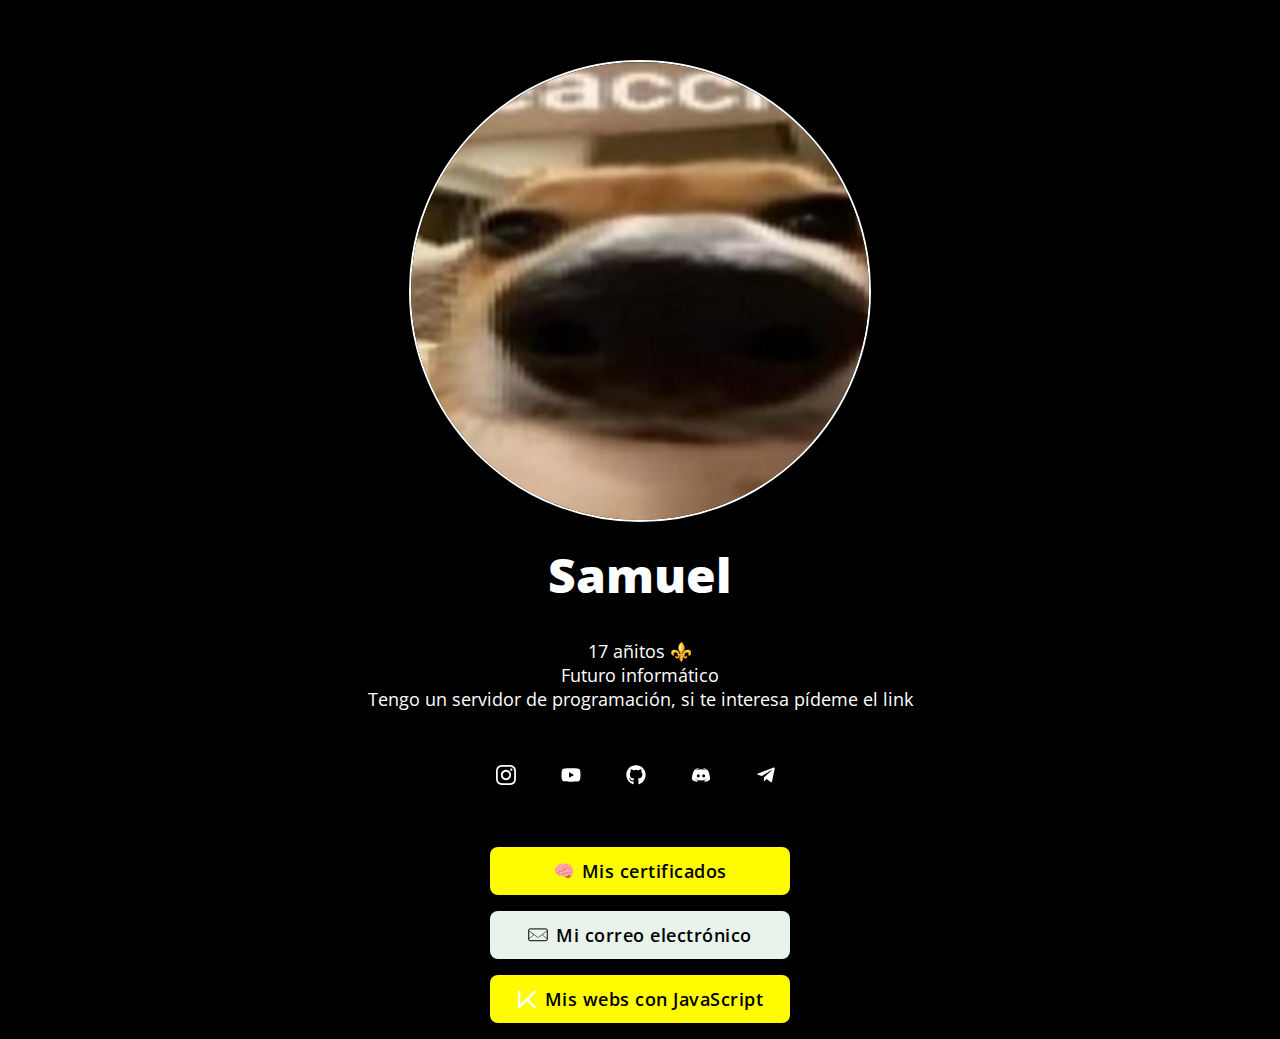
<file: index.html>
<!DOCTYPE html>
<html lang="en">
<head>

  <!-- Page Information
  –––––––––––––––––––––––––––––––––––––––––––––––––– -->
  <meta charset="utf-8">
  <title>El Samuel</title>
  <meta name="description" content="">
  <meta name="author" content="">

  <!-- Mobile Specific Metas
  –––––––––––––––––––––––––––––––––––––––––––––––––– -->
  <meta name="viewport" content="width=device-width, initial-scale=1">

  <!-- FONT
  –––––––––––––––––––––––––––––––––––––––––––––––––– -->
  <link href="https://fonts.googleapis.com/css?family=Open+Sans:400,600,800&display=swap" rel="stylesheet">

  <!-- CSS
  –––––––––––––––––––––––––––––––––––––––––––––––––– -->
  <link rel="stylesheet" href="css/normalize.css">
  <link rel="stylesheet" href="css/skeleton-dark.css">
  <link rel="stylesheet" href="css/brands.css">

  <!-- Favicon
  –––––––––––––––––––––––––––––––––––––––––––––––––– -->
  <link rel="icon" type="image/png" href="images/avatar.png">

</head>
<body>

  <!-- Primary Page Layout
  –––––––––––––––––––––––––––––––––––––––––––––––––– -->
  <div class="container">
    <div class="row">
      <div class="column" style="margin-top: 10%">
        <!-- Your Image Here -->
        <style>
          img.avatar {
            border: 2px solid white;
            border-radius: 50%;
          }
          a.small {
            background: #1DA1F2;
            border-radius: 50px;
            font-size: 18px;
            text-align: center;
            text-decoration: none;
            height: 48px;
            padding: 0 16px;
            text-align: center;
            vertical-align: middle;
            font-size: 18px;
            width: 300px;
            font-weight: 600;
            line-height: 48px;
            letter-spacing: 0.5px;
            background-color: transparent;
            border-radius: 8px;
            cursor: pointer;
            box-sizing: border-box;
          }
        .acuity-embed-button-local {
          background: #3177ca;
          padding: 8px 12px;
          border: 0;
          border-radius: 4px;
          text-decoration: none;
          display: inline-block;
          text-decoration: none;
          height: 48px;
          padding: 0 16px;
          text-align: center;
          vertical-align: middle;
          font-size: 18px;
          width: 300px;
          font-weight: 600;
          line-height: 48px;
          letter-spacing: 0.5px;
          white-space: nowrap;
          background-color: transparent;
          border-radius: 8px;
          cursor: pointer;
          box-sizing: border-box;
          color: #FFFFFF;
          background-color: #0A66C2
        }
        .acuity-embed-button-local:hover,
        .acuity-embed-button-local:hover:before {
          content: ;
          white-space: initial; }

        .acuity-embed-button-local:focus {
          filter: brightness(90%);
          color: inherit; }
          footer {
            text-align: center;
            padding: 3px;
            color: white;
            font-size: 12px;
          }
        </style>
        <img src="images/avatar.png" srcset="images/avatar@2x.png 2x" class="avatar">


        <!-- Your Name -->
        <h1>Samuel</h1>

        <!-- Short Bio -->
        <p>17 añitos ⚜️<br>Futuro informático<br>Tengo un servidor de programación, si te interesa pídeme el link</p>

        <!-- Replace # with your profile URL. Delete whatever you don't need & create your own brand styles in css/brands.css -->
        <div>
        <a class="small button-instagram" href="https://instagram.com/elsamuel.27"><img class="icon" src="icons/instagram.svg"></a>
        <a class="small button-youtube" href="https://www.youtube.com/channel/UCwqg4VqT11PakL3yqfW8zlg"><img class="icon" src="icons/youtube.svg"></a>
        <a class="small button-github" href="https://github.com/elsamuel27"><img class="icon" src="icons/github.svg"></a> 
        <a class="small button-discord" href="https://discord.gg/smPeyRejd9"><img class="icon" src="icons/discord.svg"></a> 
        <a class="small button-telegram" href="https://t.me/Samuelico"><img class="icon" src="icons/telegram.svg"></a> <br>
        </div>
        <br>
        <br>
        <a class="button button-web" href="certificados/index.html"><img class="icon" src="icons/brain.png">Mis certificados</a> <br>
        <a class="button button-mail" href="mailto:samueljiro.alfa@gmail.com"><img class="icon" src="icons/mail.svg">Mi correo electrónico</a> <br>
        <a class="button button-web" href="https://elsamuel27.github.io/apps/"><img class="icon" src="icons/kit.svg">Mis webs con JavaScript</a> <br>
</body>
</html>
</file>
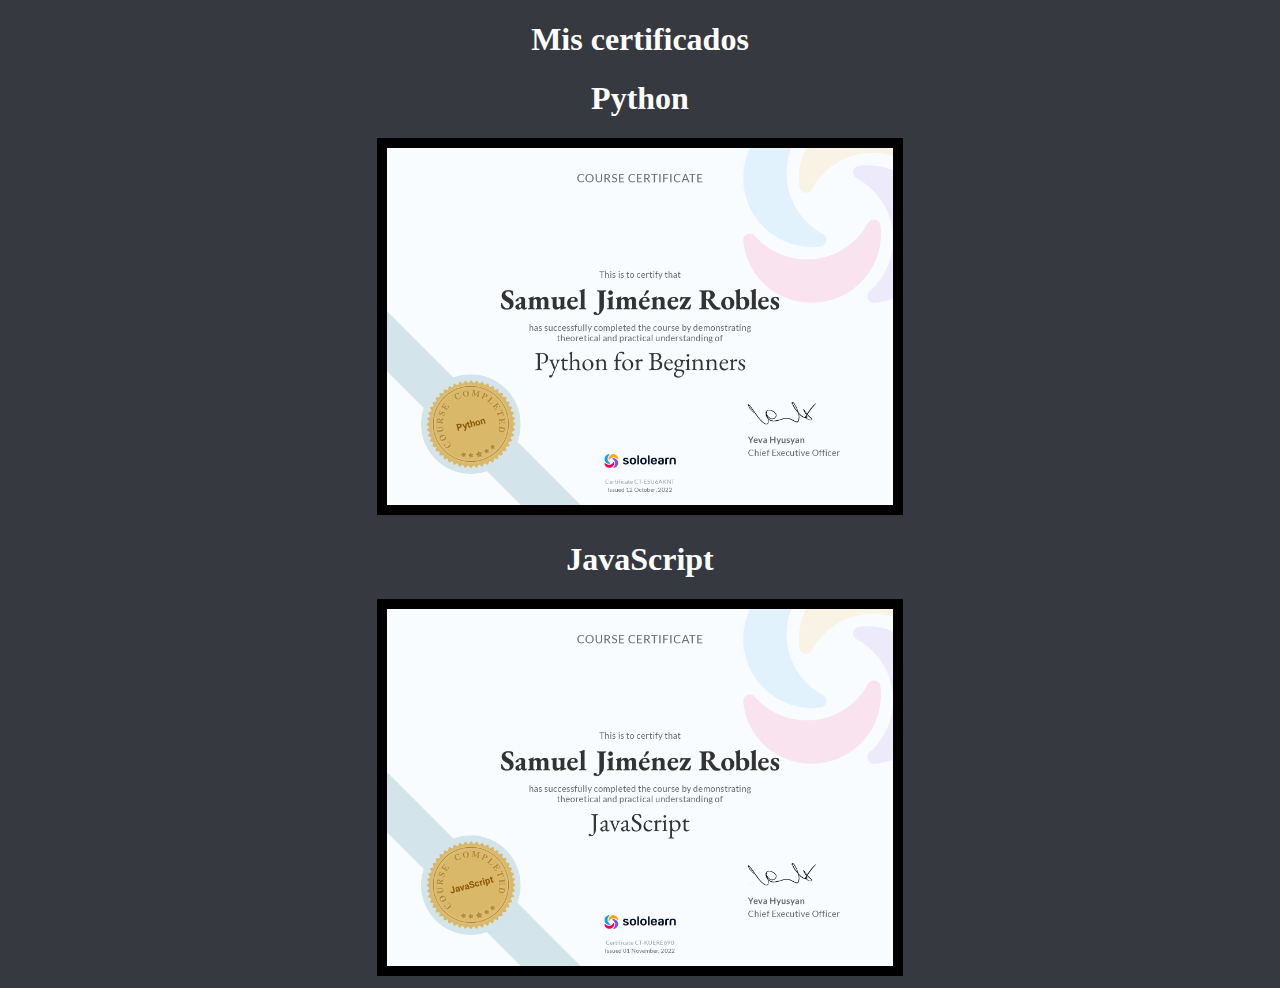
<file: certificados/index.html>
<!DOCTYPE html>
<html lang="es">
<head>
    <meta charset="UTF-8">
    <meta http-equiv="X-UA-Compatible" content="IE=edge">
    <meta name="viewport" content="width=device-width, initial-scale=1.0">
    <link rel="stylesheet" href="style.css">
    <title>Museo de certificados</title>
</head>
<body>
   <h1>Mis certificados</h1>
   <div>
    <h1>Python</h1>
    <img src="certificados/python1.png" alt="Python For Beginners">
    <h1>JavaScript</h1>
    <img src="certificados/javascript.png" alt="JavaScript">
   </div>
</body>
</html>
</file>
<file: css/skeleton-dark.css>
/*
* littlelink V1
* https://littlelink.com
* Free to use under the MIT license.
* http://www.opensource.org/licenses/mit-license.php
* 12/21/2019
*
* Built using:
*
* Skeleton V2.0.4
* Copyright 2014, Dave Gamache
* www.getskeleton.com
* Free to use under the MIT license.
* http://www.opensource.org/licenses/mit-license.php
* 12/29/2014
*/


/* Table of contents
––––––––––––––––––––––––––––––––––––––––––––––––––
- Grid
- Base Styles
- Typography
- Links
- Code
- Spacing
- Utilities
*
* You'll find the button css in css/brands.css.
*
*/


/* Grid
–––––––––––––––––––––––––––––––––––––––––––––––––– */
.container {
  position: relative;
  width: 100%;
  max-width: 600px;
  text-align: center;
  margin: 0 auto;
  padding: 0 20px;
  box-sizing: border-box; }
.column {
  position: center;
  width: 100%;
  float: center;
  box-sizing: border-box; }

/* For devices larger than 400px */
@media (min-width: 400px) {
  .container {
    width: 85%;
    padding: 0; }
}

/* For devices larger than 550px */
@media (min-width: 550px) {
  .container {
    width: 80%; }
  .column,
  .columns {
    margin-left: 0; }
  .column:first-child,
  .columns:first-child {
    margin-left: 0; }

}


/* Base Styles
–––––––––––––––––––––––––––––––––––––––––––––––––– */
/* NOTE
html is set to 62.5% so that all the REM measurements throughout Skeleton
are based on 10px sizing. So basically 1.5rem = 15px :) */

html {
  font-size: 100%; }
body {
  background-color: #000000;
  font-size: 18px;
  line-height: 24px;
  font-weight: 400;
  font-family: "Open Sans", "HelveticaNeue", "Helvetica Neue", Helvetica, Arial, sans-serif;
  color: #FFFFFF; }


/* Typography
–––––––––––––––––––––––––––––––––––––––––––––––––– */
h1 {
  margin-top: 0;
  margin-bottom: 16px;
  font-weight: 800; }
h1 { font-size:24px; line-height: 64px; letter-spacing: 0;}


/* Larger than phablet */
@media (min-width: 550px) {
  h1 { font-size: 48px; line-height: 96px;}
}

p {
  margin-top: 0; }


/* Links
–––––––––––––––––––––––––––––––––––––––––––––––––– */
a {
  color: #0085FF; }
a:hover {
  color: #0085FF; }


/* Code
–––––––––––––––––––––––––––––––––––––––––––––––––– */
code {
  padding: .2rem .5rem;
  margin: 0 .2rem;
  font-size: 90%;
  color: #000000;
  white-space: nowrap;
  background: #F1F1F1;
  border: 1px solid #E1E1E1;
  border-radius: 4px; }
pre > code {
  display: block;
  padding: 1rem 1.5rem;
  white-space: pre; }

/* Spacing
–––––––––––––––––––––––––––––––––––––––––––––––––– */
button,
.button {
  margin-bottom: 1rem; }
input,
textarea,
select,
fieldset {
  margin-bottom: 1.5rem; }
pre,
blockquote,
dl,
figure,
p,
ol {
  margin-bottom: 2.5rem; }


/* Utilities
–––––––––––––––––––––––––––––––––––––––––––––––––– */
.u-full-width {
  width: 100%;
  box-sizing: border-box; }
.u-max-full-width {
  max-width: 100%;
  box-sizing: border-box; }
.u-pull-right {
  float: right; }
.u-pull-left {
  float: left; }


/* Misc
–––––––––––––––––––––––––––––––––––––––––––––––––– */
hr {
  margin-top: 3rem;
  margin-bottom: 3.5rem;
  border-width: 0;
  border-top: 1px solid #E1E1E1; }
</file>
<file: css/brands.css>
/*
* littlelink.io
* Skeleton V2.0.4
* Copyright 2014, Dave Gamache
* www.getskeleton.com
* Free to use under the MIT license.
* http://www.opensource.org/licenses/mit-license.php
* 12/29/2014
*/

/*
* Built using on:
* Skeleton V2.0.4
* Copyright 2014, Dave Gamache
* www.getskeleton.com
* Free to use under the MIT license.
* http://www.opensource.org/licenses/mit-license.php
* 12/29/2014
*/


/* Table of contents
––––––––––––––––––––––––––––––––––––––––––––––––––

- Buttons
- Brand Styles

*/

/* Buttons
–––––––––––––––––––––––––––––––––––––––––––––––––– */
.button {
  display: inline-block;
  text-decoration: none;
  height: 48px;
  padding: 0 16px;
  text-align: center;
  vertical-align: middle;
  font-size: 18px;
  width: 300px;
  font-weight: 600;
  line-height: 48px;
  letter-spacing: 0.5px;
  white-space: nowrap;
  background-color: transparent;
  border-radius: 8px;
  cursor: pointer;
  box-sizing: border-box; }

/* Efecto de movimiento */
.button:hover {
  filter: brightness(80%);
  transition: 0.4s;
  padding-right: 24px;
  padding-left:8px;
}

/* Efecto para description */
.button:hover:before {
  border: none;
  color: white;
  position: absolute;
  padding: 0px 35px;
  width: 400px;
  height: auto;
  word-spacing: 3px;
  text-align: left;
  text-decoration: none;
  line-height: 1.3;
  display: block;
  font-size: 18px;
  margin: 0px 280px;
  cursor: pointer;
  vertical-align: middle;
}

/* Brand Icons
–––––––––––––––––––––––––––––––––––––––––––––––––– */

.icon {
  padding: 0px 8px 3.5px 0px;
  vertical-align: middle;
  width: 20px;
  height: 20px;
}


/* Brand Styles
–––––––––––––––––––––––––––––––––––––––––––––––––– */
/* Slides */
.button.button-slides {
  color: #FFFFFF;
  background-color: #212c3d }
.button.button-slides:hover,
.button.button-slides:hover:before {
    content: 'Mis slides';
    white-space: initial; }

/* Mercha */
.button.button-web {
  color: #000000;
  background-color: #fffc00 }
.button.button-mercha:hover,
.button.button-mercha:hover:before {
    content: 'Mi web actual';
    white-space: initial; }

/* Mail */
.button.button-mail {
  color: #000000;
  background-color: #E8F3EC }
.button.button-mail:hover,
.button.button-mail:hover:before {
    content: 'Haciendo click aquí, puedes enviarme un mail, puedo tardar en responder!';
    white-space: initial; }
</file>
<file: certificados/style.css>
body {
    text-align: center;
    background-color: #36393F;
    color: white;
}

.centered {
    text-align: center;
}

img {
    border: 10px solid black;
    height: 40%;
    width: 40%;
}
</file>
